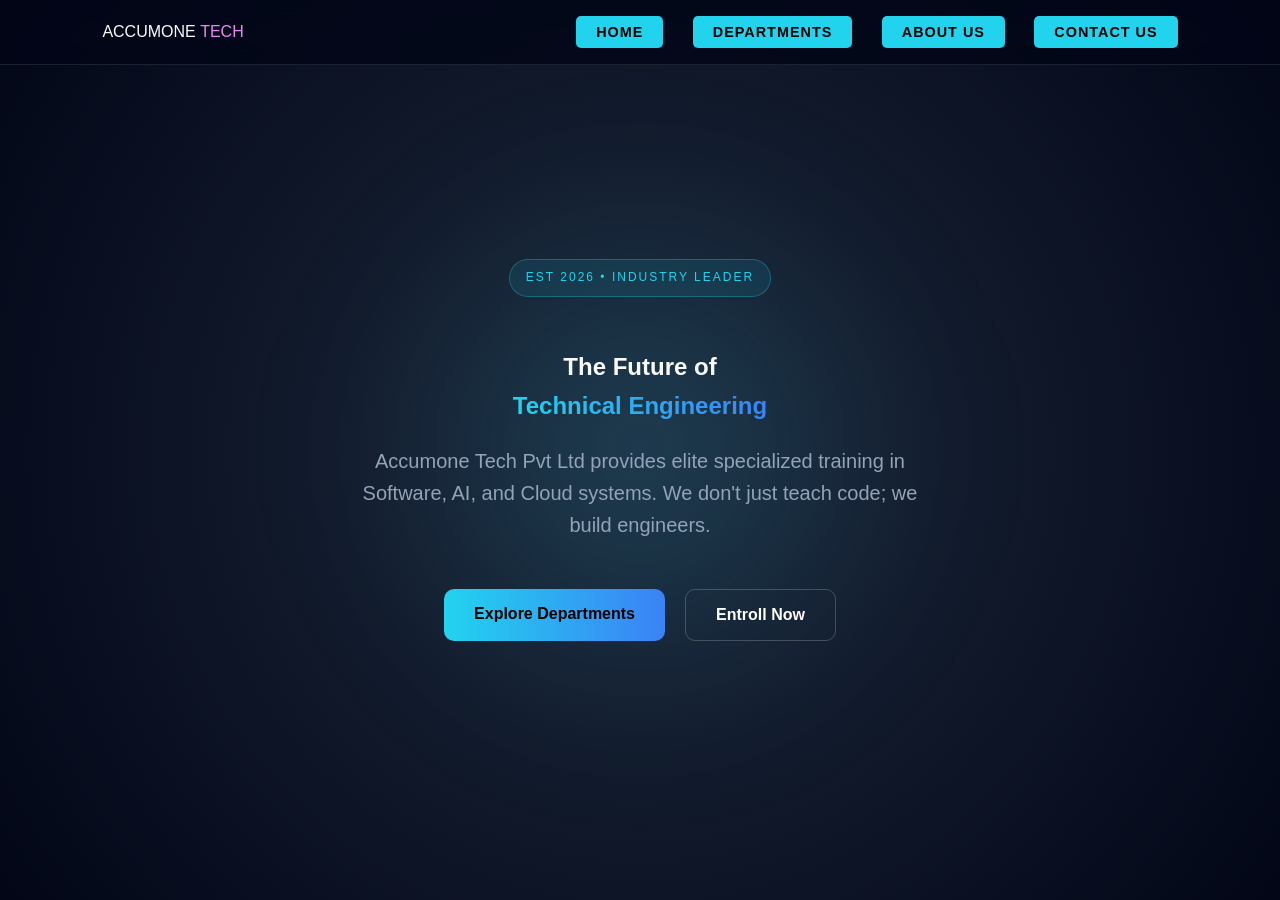
<file: Acummone/index.html>
<!DOCTYPE html>
<html lang="en">
<head>
    <meta charset="UTF-8">
    <meta name="description" content="Accumone Tech Pvt Ltd - Specialized Fashion Technology training in Fusion 360, AutoCAD, and NEFT. Founded 2019.">
    <meta name="viewport" content="width=device-width, initial-scale=1.0">
    <title>Accumone Tech | Engineering the Future</title>
    <link rel="stylesheet" href="style.css">
    <link href="https://fonts.googleapis.com/css2?family=Space+Grotesk:wght@300;500;700&display=swap" rel="stylesheet">
</head>
<body class="home-page">
    <nav>
        <div class="logo">ACCUMONE <span style="font-weight: 300; color: #ea89ef;">TECH</span></div>
        <div class="nav-links">
            <a href="index.html"class="contact-nav">Home</a>
            <a href="dept.html"class="contact-nav">Departments</a>
            <a href="about.html"class="contact-nav">About Us</a>
            <a href="contact.html" class="contact-nav">Contact Us</a>
        </div>
    </nav>

    <!-- Main Hero Section -->
    <main class="hero">
        <div class="hero-content">
            <div class="badge">EST 2026 • INDUSTRY LEADER</div>
            <h2>The Future of <br><span class="gradient-text">Technical Engineering</span></h2>
            <p>Accumone Tech Pvt Ltd provides elite specialized training in Software, AI, and Cloud systems. We don't just teach code; we build engineers.</p>
            
            <div class="hero-btns">
                <a href="dept.html" class="btn">Explore Departments</a>
                <a href="entrol.html" class="btn-outline">Entroll Now</a>

            </div>
        </div>

        <!-- Decorative Tech Element -->
        <div class="hero-visual">
            <div class="glow-sphere"></div>
        </div>
    </main>

    <script src="script.js"></script>
</body>
</html>
</file>
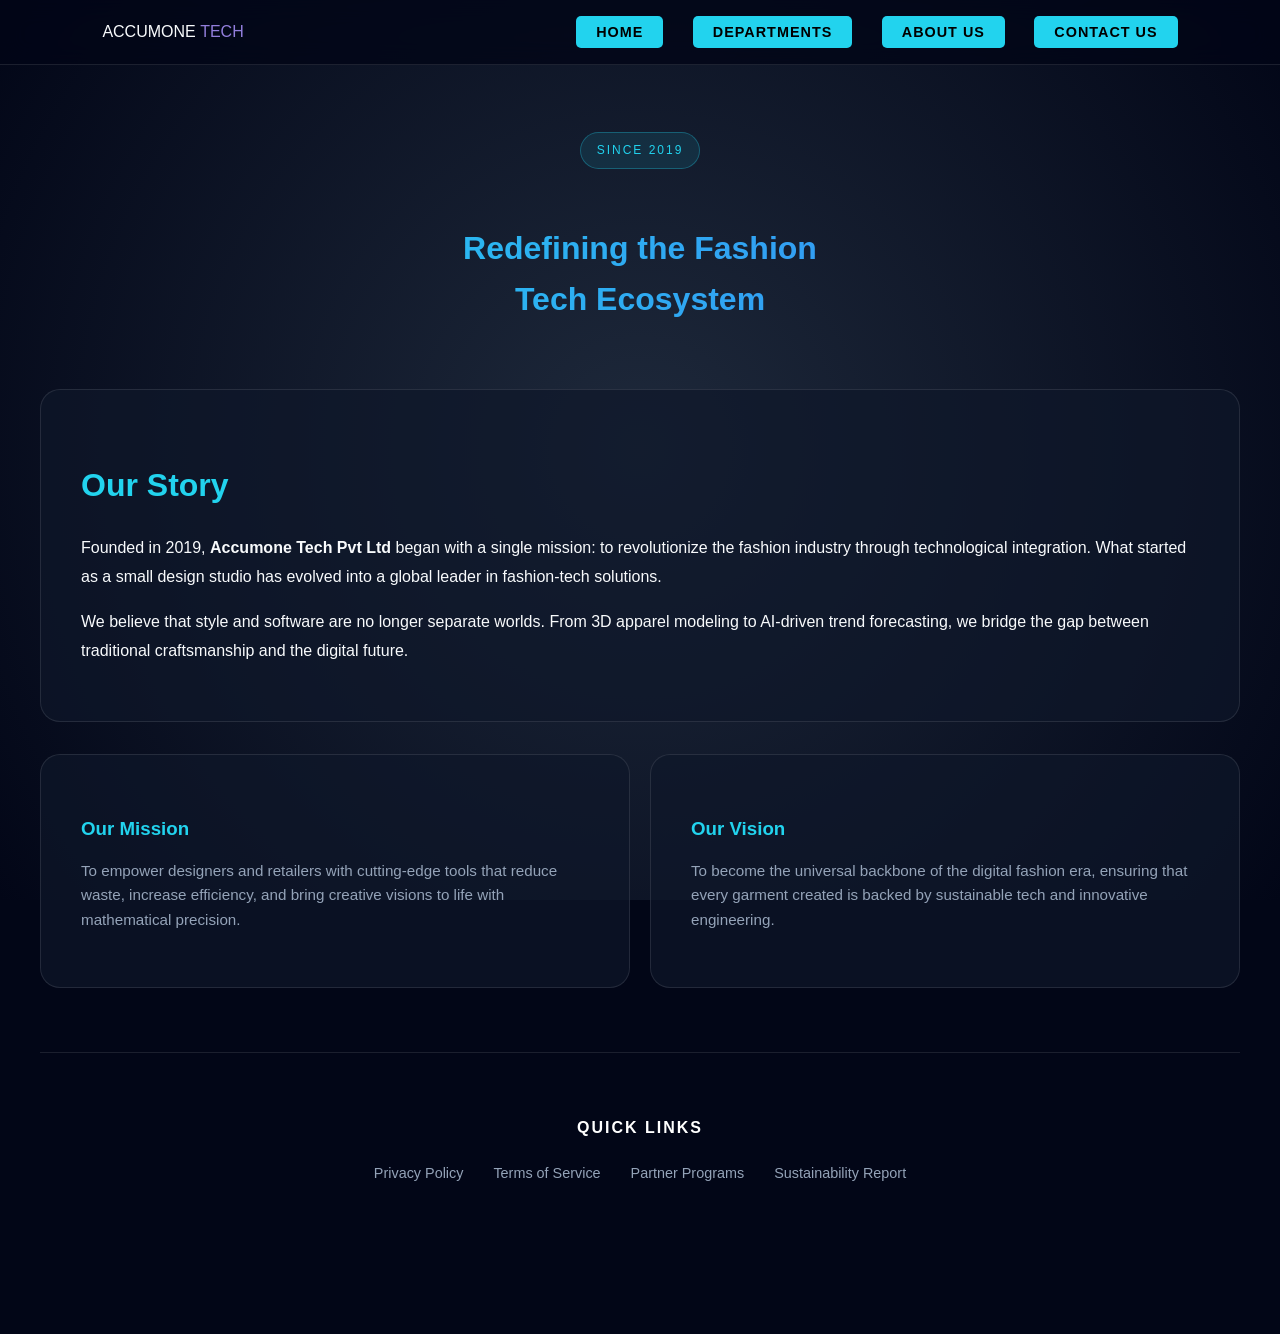
<file: Acummone/About.html>
<!DOCTYPE html>
<html lang="en">
<head>
    <meta charset="UTF-8">
    <meta name="viewport" content="width=device-width, initial-scale=1.0">
    <title>Accumone Tech | About Our Fashion Legacy</title>
    <link rel="stylesheet" href="style.css">
</head>
<body class="about-page">
    <nav>
        <div class="logo">ACCUMONE <span style="font-weight: 300; color: #927edc;">TECH</span></div>
        <div class="nav-links">
            <a href="index.html"class="contact-nav">Home</a>
            <a href="Dept.html"class="contact-nav">Departments</a>
            <a href="About.html"class="contact-nav">About Us</a>
            <a href="Contact.html" class="contact-nav">Contact Us</a>
        </div>
    </nav>

    <div class="container">
        <div class="about-header">
            <div class="badge">SINCE 2019</div>
            <h1 class="gradient-text">Redefining the Fashion <br>Tech Ecosystem</h1>
        </div>

        <div class="card about-main">
            <h2>Our Story</h2>
            <p>Founded in 2019, <strong>Accumone Tech Pvt Ltd</strong> began with a single mission: to revolutionize the fashion industry through technological integration. What started as a small design studio has evolved into a global leader in fashion-tech solutions.</p>
            
            <p>We believe that style and software are no longer separate worlds. From 3D apparel modeling to AI-driven trend forecasting, we bridge the gap between traditional craftsmanship and the digital future.</p>
        </div>

        <div class="grid-2">
            <div class="card">
                <h3 style="color: #22d3ee; margin-bottom: 15px;">Our Mission</h3>
                <p style="color: #94a3b8; font-size: 0.95rem;">To empower designers and retailers with cutting-edge tools that reduce waste, increase efficiency, and bring creative visions to life with mathematical precision.</p>
            </div>
            <div class="card">
                <h3 style="color: #22d3ee; margin-bottom: 15px;">Our Vision</h3>
                <p style="color: #94a3b8; font-size: 0.95rem;">To become the universal backbone of the digital fashion era, ensuring that every garment created is backed by sustainable tech and innovative engineering.</p>
            </div>
        </div>

        <div class="footer-simple">
            <h4 class="footer-heading">Quick Links</h4>
            <ul class="quick-links">
                <li><a href="#">Privacy Policy</a></li>
                <li><a href="#">Terms of Service</a></li>
                <li><a href="#">Partner Programs</a></li>
                <li><a href="#">Sustainability Report</a></li>
            </ul>
        </div>
    </div>

    <script src="Script.js"></script>
</body>
</html>
</file>
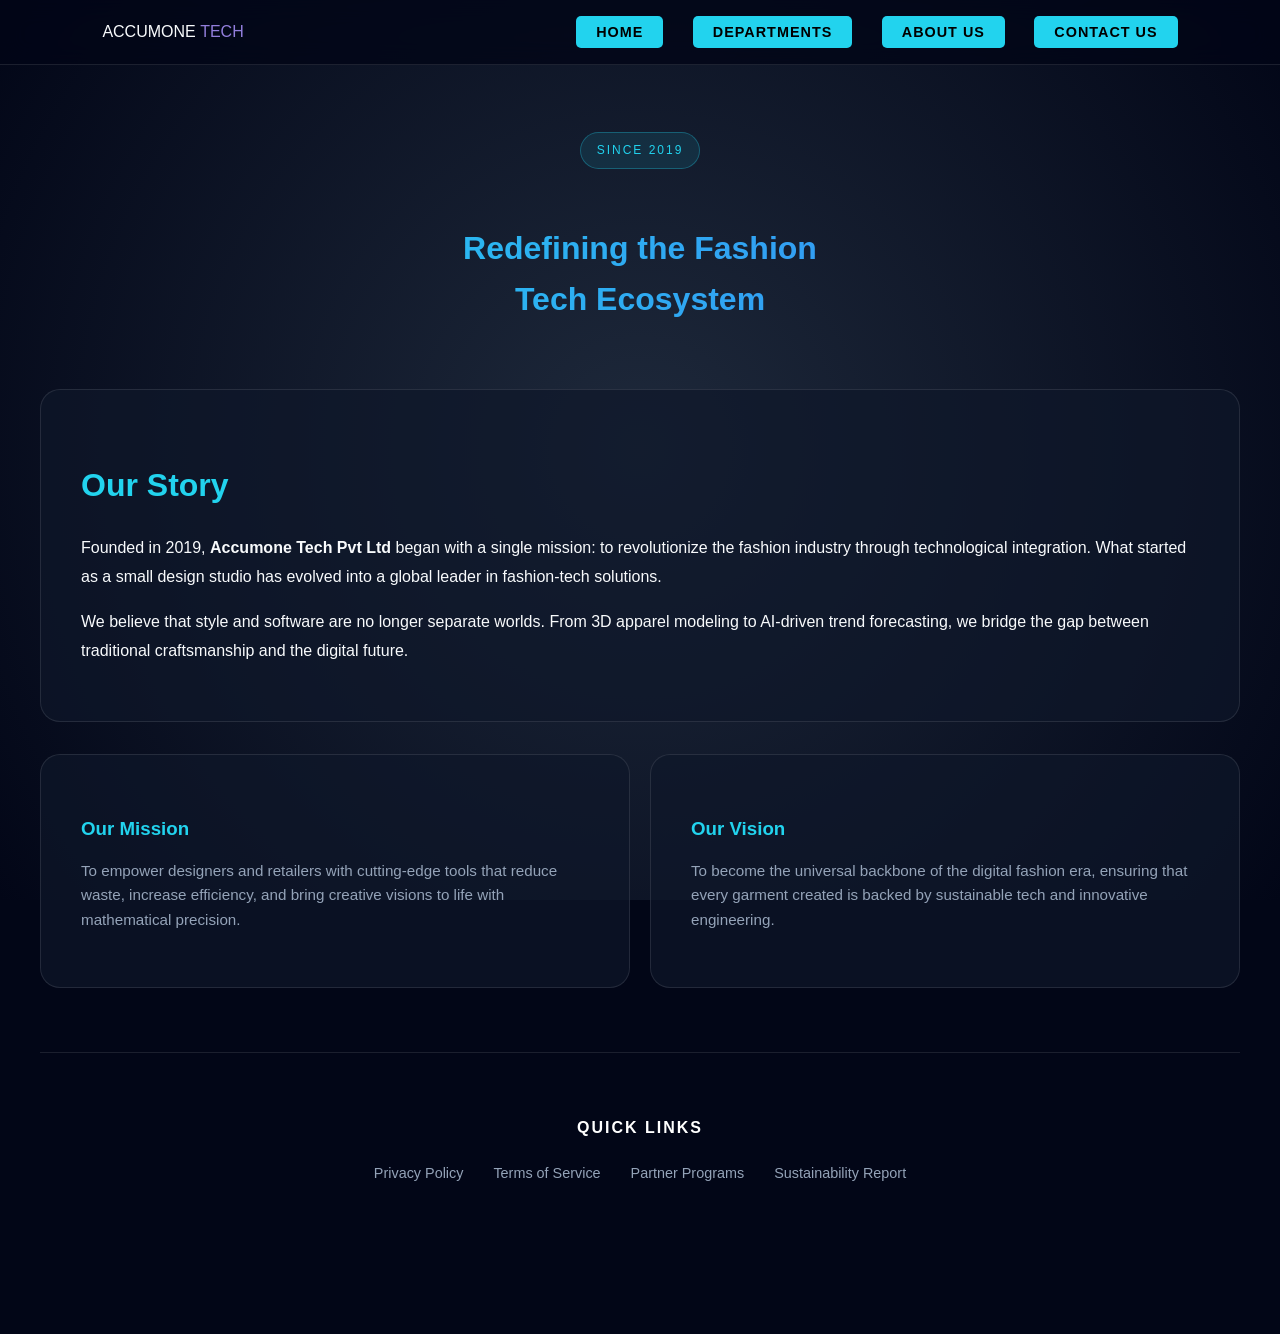
<file: Acummone/about.html>
<!DOCTYPE html>
<html lang="en">
<head>
    <meta charset="UTF-8">
    <meta name="viewport" content="width=device-width, initial-scale=1.0">
    <title>Accumone Tech | About Our Fashion Legacy</title>
    <link rel="stylesheet" href="style.css">
</head>
<body class="about-page">
    <nav>
        <div class="logo">ACCUMONE <span style="font-weight: 300; color: #927edc;">TECH</span></div>
        <div class="nav-links">
            <a href="index.html"class="contact-nav">Home</a>
            <a href="dept.html"class="contact-nav">Departments</a>
            <a href="about.html"class="contact-nav">About Us</a>
            <a href="contact.html" class="contact-nav">Contact Us</a>
        </div>
    </nav>

    <div class="container">
        <div class="about-header">
            <div class="badge">SINCE 2019</div>
            <h1 class="gradient-text">Redefining the Fashion <br>Tech Ecosystem</h1>
        </div>

        <div class="card about-main">
            <h2>Our Story</h2>
            <p>Founded in 2019, <strong>Accumone Tech Pvt Ltd</strong> began with a single mission: to revolutionize the fashion industry through technological integration. What started as a small design studio has evolved into a global leader in fashion-tech solutions.</p>
            
            <p>We believe that style and software are no longer separate worlds. From 3D apparel modeling to AI-driven trend forecasting, we bridge the gap between traditional craftsmanship and the digital future.</p>
        </div>

        <div class="grid-2">
            <div class="card">
                <h3 style="color: #22d3ee; margin-bottom: 15px;">Our Mission</h3>
                <p style="color: #94a3b8; font-size: 0.95rem;">To empower designers and retailers with cutting-edge tools that reduce waste, increase efficiency, and bring creative visions to life with mathematical precision.</p>
            </div>
            <div class="card">
                <h3 style="color: #22d3ee; margin-bottom: 15px;">Our Vision</h3>
                <p style="color: #94a3b8; font-size: 0.95rem;">To become the universal backbone of the digital fashion era, ensuring that every garment created is backed by sustainable tech and innovative engineering.</p>
            </div>
        </div>

        <div class="footer-simple">
            <h4 class="footer-heading">Quick Links</h4>
            <ul class="quick-links">
                <li><a href="#">Privacy Policy</a></li>
                <li><a href="#">Terms of Service</a></li>
                <li><a href="#">Partner Programs</a></li>
                <li><a href="#">Sustainability Report</a></li>
            </ul>
        </div>
    </div>

    <script src="script.js"></script>
</body>
</html>
</file>
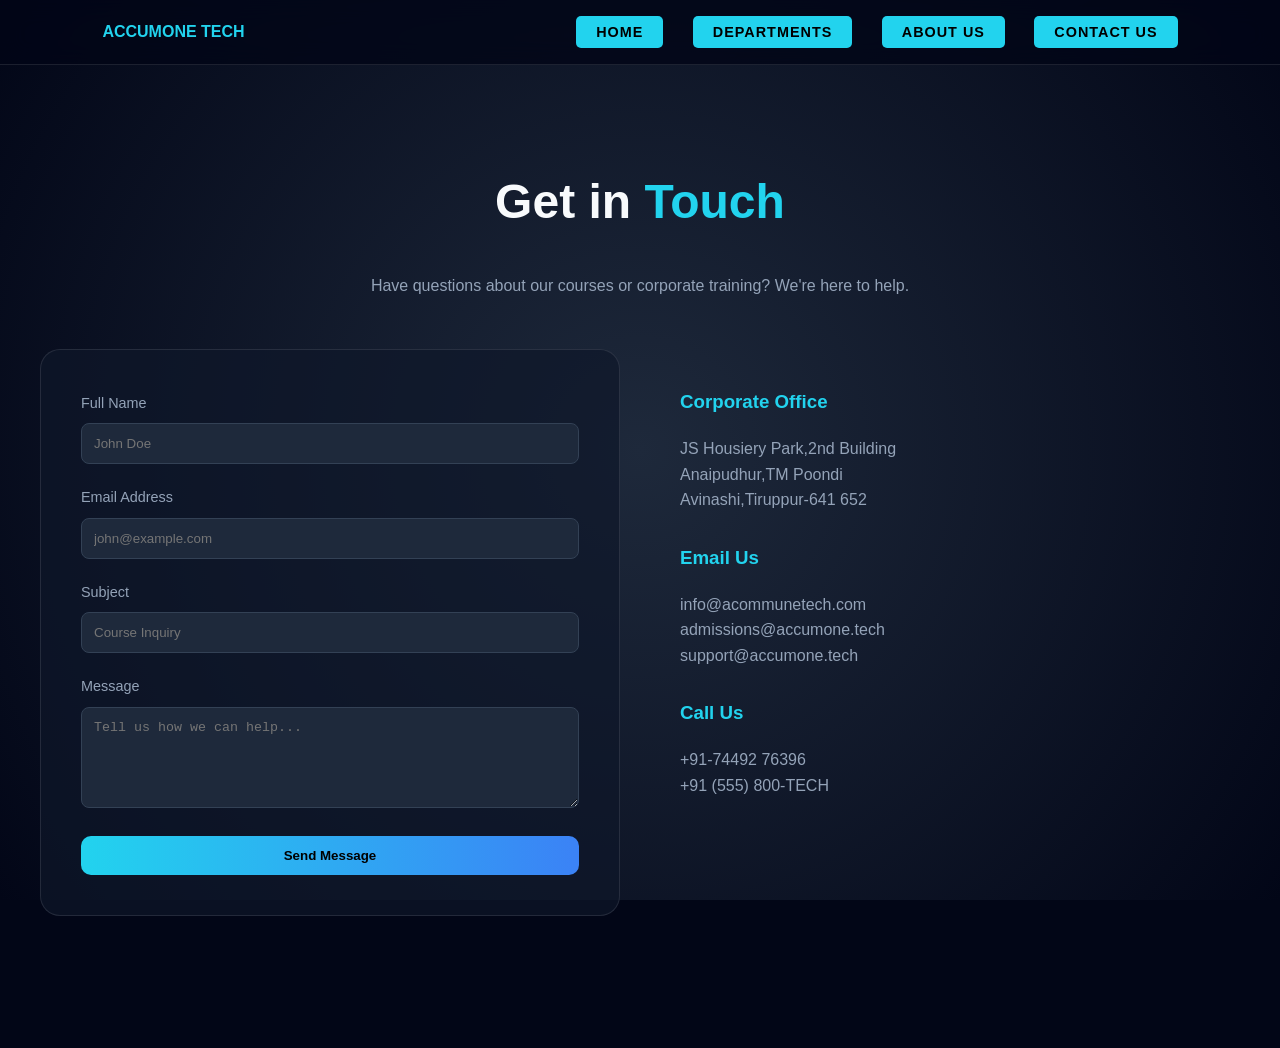
<file: Acummone/Contact.html>
<!DOCTYPE html>
<html lang="en">
<head>
    <meta charset="UTF-8">
    <meta name="viewport" content="width=device-width, initial-scale=1.0">
    <title>Accumone Tech | Contact Us</title>
    <link rel="stylesheet" href="style.css">
    <style>
        input, textarea {
            width: 100%;
            padding: 12px;
            margin-top: 8px;
            margin-bottom: 20px;
            background: #1e293b;
            border: 1px solid #334155;
            border-radius: 8px;
            color: white;
            box-sizing: border-box;
        }
        input:focus, textarea:focus {
            outline: none;
            border-color: #22d3ee;
        }
        label { font-size: 0.9rem; color: #94a3b8; }
    </style>
</head>
<body>
    <nav>
        <div style="font-weight: bold; color: #22d3ee; cursor: pointer;" onclick="location.href='index.html'">ACCUMONE TECH</div>
        <div>
            <a href="index.html" class="contact-nav">Home</a>
            <a href="Dept.html" class="contact-nav">Departments</a>
            <a href="About.html"class="contact-nav">About Us</a>
            <a href="Contact.html" class="contact-nav">Contact Us</a>
        </div>
    </nav>

    <div class="container">
        <div style="text-align: center; margin-bottom: 50px;">
            <h1 style="font-size: 3rem;">Get in <span style="color: #22d3ee;">Touch</span></h1>
            <p style="color: #94a3b8;">Have questions about our courses or corporate training? We're here to help.</p>
        </div>

        <div style="display: grid; grid-template-columns: 1fr 1fr; gap: 40px;">
            <div class="card">
                <form id="contactForm">
                    <label>Full Name</label>
                    <input type="text" placeholder="John Doe" required>

                    <label>Email Address</label>
                    <input type="email" placeholder="john@example.com" required>

                    <label>Subject</label>
                    <input type="text" placeholder="Course Inquiry">

                    <label>Message</label>
                    <textarea rows="5" placeholder="Tell us how we can help..."></textarea>

                    <button type="submit" class="btn" style="width: 100%; border: none; cursor: pointer;">Send Message</button>
                </form>
            </div>

            <div style="padding: 20px;">
                <h3 style="color: #22d3ee;">Corporate Office</h3>
                <p style="color: #94a3b8;"> JS Housiery Park,2nd Building <br> Anaipudhur,TM Poondi<br>Avinashi,Tiruppur-641 652 </p>
                
                <h3 style="color: #22d3ee; margin-top: 30px;">Email Us</h3>
                <p style="color: #94a3b8;">info@acommunetech.com <br> admissions@accumone.tech <br> support@accumone.tech </p>

                <h3 style="color: #22d3ee; margin-top: 30px;">Call Us</h3>
                <p style="color: #94a3b8;"> +91-74492 76396 <br> +91 (555) 800-TECH </p>
            </div>
        </div>
    </div>

    <script>
        document.getElementById('contactForm').addEventListener('submit', function(e) {
            e.preventDefault();
            alert('Thank you! Your message to Accumone Tech has been sent successfully.');
            this.reset();
        });
    </script>
    <script src="Script.js"></script>
</body>
</html>
</file>
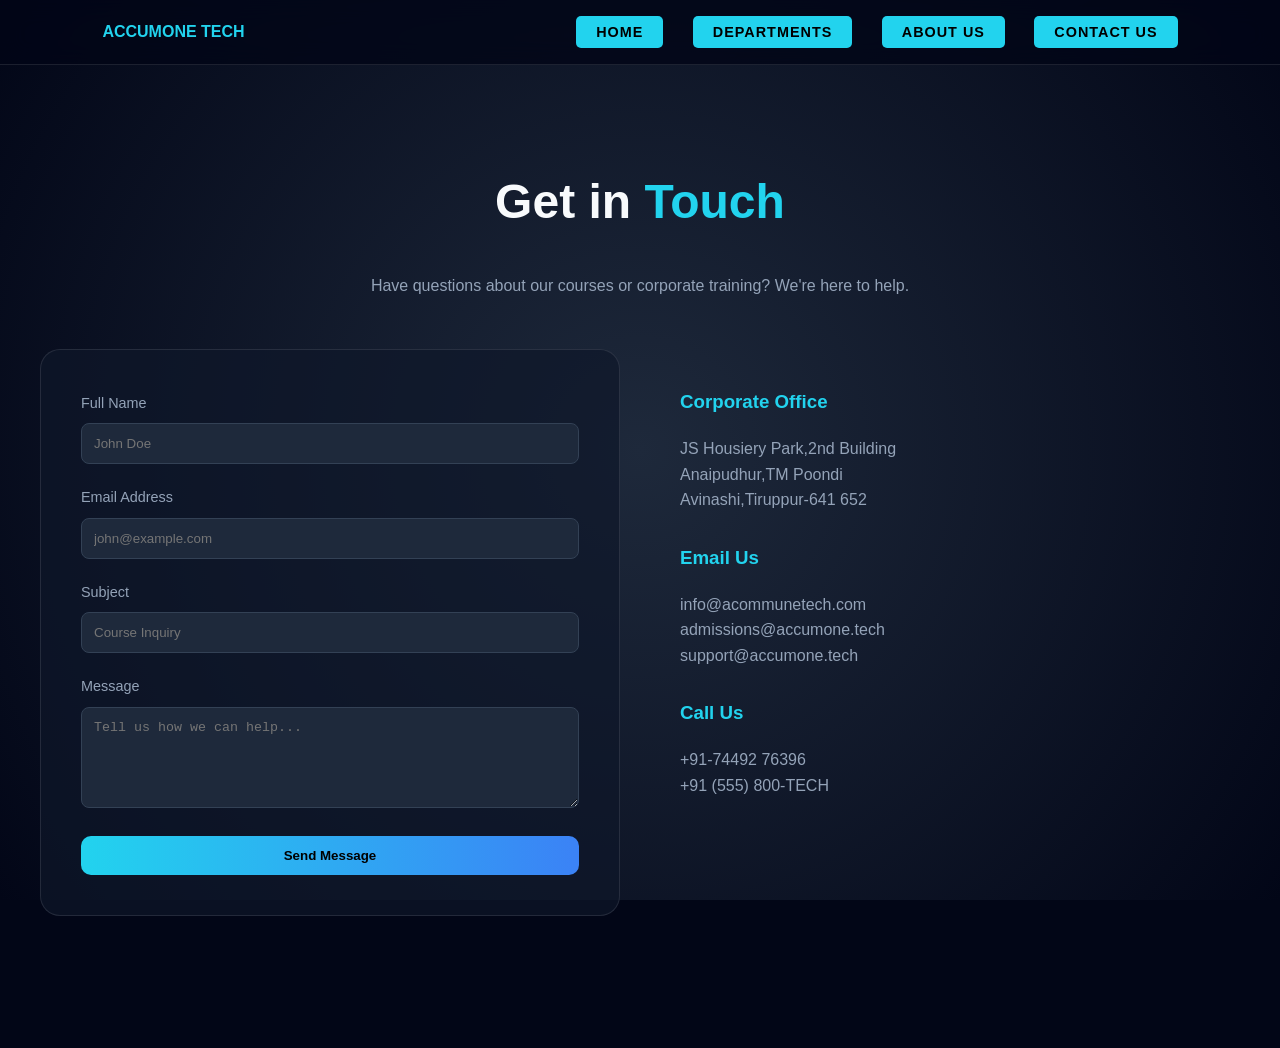
<file: Acummone/contact.html>
<!DOCTYPE html>
<html lang="en">
<head>
    <meta charset="UTF-8">
    <meta name="viewport" content="width=device-width, initial-scale=1.0">
    <title>Accumone Tech | Contact Us</title>
    <link rel="stylesheet" href="style.css">
    <style>
        input, textarea {
            width: 100%;
            padding: 12px;
            margin-top: 8px;
            margin-bottom: 20px;
            background: #1e293b;
            border: 1px solid #334155;
            border-radius: 8px;
            color: white;
            box-sizing: border-box;
        }
        input:focus, textarea:focus {
            outline: none;
            border-color: #22d3ee;
        }
        label { font-size: 0.9rem; color: #94a3b8; }
    </style>
</head>
<body>
    <nav>
        <div style="font-weight: bold; color: #22d3ee; cursor: pointer;" onclick="location.href='index.html'">ACCUMONE TECH</div>
        <div>
            <a href="index.html" class="contact-nav">Home</a>
            <a href="dept.html" class="contact-nav">Departments</a>
            <a href="about.html"class="contact-nav">About Us</a>
            <a href="contact.html" class="contact-nav">Contact Us</a>
        </div>
    </nav>

    <div class="container">
        <div style="text-align: center; margin-bottom: 50px;">
            <h1 style="font-size: 3rem;">Get in <span style="color: #22d3ee;">Touch</span></h1>
            <p style="color: #94a3b8;">Have questions about our courses or corporate training? We're here to help.</p>
        </div>

        <div style="display: grid; grid-template-columns: 1fr 1fr; gap: 40px;">
            <div class="card">
                <form id="contactForm">
                    <label>Full Name</label>
                    <input type="text" placeholder="John Doe" required>

                    <label>Email Address</label>
                    <input type="email" placeholder="john@example.com" required>

                    <label>Subject</label>
                    <input type="text" placeholder="Course Inquiry">

                    <label>Message</label>
                    <textarea rows="5" placeholder="Tell us how we can help..."></textarea>

                    <button type="submit" class="btn" style="width: 100%; border: none; cursor: pointer;">Send Message</button>
                </form>
            </div>

            <div style="padding: 20px;">
                <h3 style="color: #22d3ee;">Corporate Office</h3>
                <p style="color: #94a3b8;"> JS Housiery Park,2nd Building <br> Anaipudhur,TM Poondi<br>Avinashi,Tiruppur-641 652 </p>
                
                <h3 style="color: #22d3ee; margin-top: 30px;">Email Us</h3>
                <p style="color: #94a3b8;">info@acommunetech.com <br> admissions@accumone.tech <br> support@accumone.tech </p>

                <h3 style="color: #22d3ee; margin-top: 30px;">Call Us</h3>
                <p style="color: #94a3b8;"> +91-74492 76396 <br> +91 (555) 800-TECH </p>
            </div>
        </div>
    </div>

    <script>
        document.getElementById('contactForm').addEventListener('submit', function(e) {
            e.preventDefault();
            alert('Thank you! Your message to Accumone Tech has been sent successfully.');
            this.reset();
        });
    </script>
    <script src="script.js"></script>
</body>
</html>
</file>
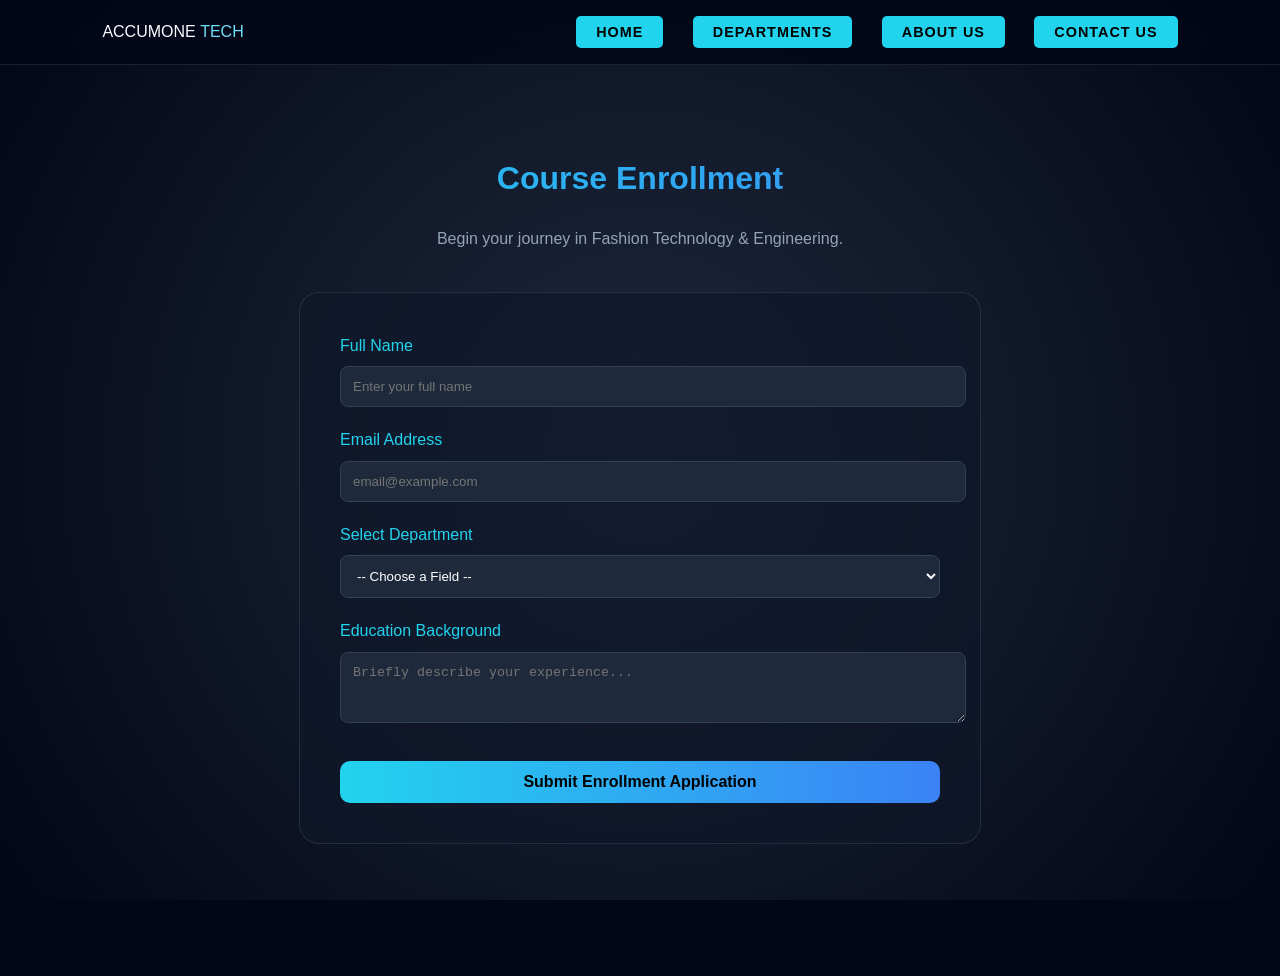
<file: Acummone/Entrol.html>
<!DOCTYPE html>
<html lang="en">
<head>
    <meta charset="UTF-8">
    <meta name="viewport" content="width=device-width, initial-scale=1.0">
    <title>Accumone Tech | Course Enrollment</title>
    <link rel="stylesheet" href="style.css">
</head>
<body>
    <nav>
        <div class="logo">ACCUMONE <span style="font-weight: 300; color: #70def4;">TECH</span></div>
        <div class="nav-links">
            <a href="index.html"class="contact-nav">Home</a>
            <a href="Dept.html"class="contact-nav">Departments</a>
            <a href="About.html"class="contact-nav">About Us</a>
            <a href="Contact.html" class="contact-nav">Contact Us</a>
        </div>
    </nav>

    <div class="container">
        <div style="text-align: center; margin-bottom: 40px;">
            <h1 class="gradient-text">Course Enrollment</h1>
            <p style="color: var(--text-dim);">Begin your journey in Fashion Technology & Engineering.</p>
        </div>

        <div class="card" style="max-width: 600px; margin: 0 auto;">
            <form id="enrollForm">
                <div style="margin-bottom: 20px;">
                    <label style="display:block; color: var(--cyan-glow); margin-bottom: 8px;">Full Name</label>
                    <input type="text" id="studentName" placeholder="Enter your full name" required 
                           style="width: 100%; padding: 12px; background: #1e293b; border: 1px solid #334155; border-radius: 8px; color: white;">
                </div>

                <div style="margin-bottom: 20px;">
                    <label style="display:block; color: var(--cyan-glow); margin-bottom: 8px;">Email Address</label>
                    <input type="email" id="studentEmail" placeholder="email@example.com" required 
                           style="width: 100%; padding: 12px; background: #1e293b; border: 1px solid #334155; border-radius: 8px; color: white;">
                </div>

                <div style="margin-bottom: 20px;">
                    <label style="display:block; color: var(--cyan-glow); margin-bottom: 8px;">Select Department</label>
                    <select id="courseSelect" required 
                            style="width: 100%; padding: 12px; background: #1e293b; border: 1px solid #334155; border-radius: 8px; color: white;">
                        <option value="">-- Choose a Field --</option>
                        <option value="software">Software Engineering</option>
                        <option value="ai">AI & Data Science</option>
                        <option value="cyber">Cybersecurity</option>
                        <option value="cloud">Cloud & DevOps</option>
                        <option value="emerging">Emerging Tech</option>
                        <option value="fusion">3D Industrial Modeling (Fusion 360)</option>
                        <option value="web3">Digital Assets & Web3 (NEFT)</option>
                        <option value="autocad">Technical Pattern Engineering (AutoCAD)</option>
                    </select>
                </div>

                <div style="margin-bottom: 30px;">
                    <label style="display:block; color: var(--cyan-glow); margin-bottom: 8px;">Education Background</label>
                    <textarea id="background" rows="3" placeholder="Briefly describe your experience..." 
                              style="width: 100%; padding: 12px; background: #1e293b; border: 1px solid #334155; border-radius: 8px; color: white;"></textarea>
                </div>

                <button type="submit" class="btn" style="width: 100%; border: none; cursor: pointer; font-size: 1rem;">
                    Submit Enrollment Application
                </button>
            </form>
        </div>
    </div>

    <script src="Script.js"></script>
</body>
</html>
</file>
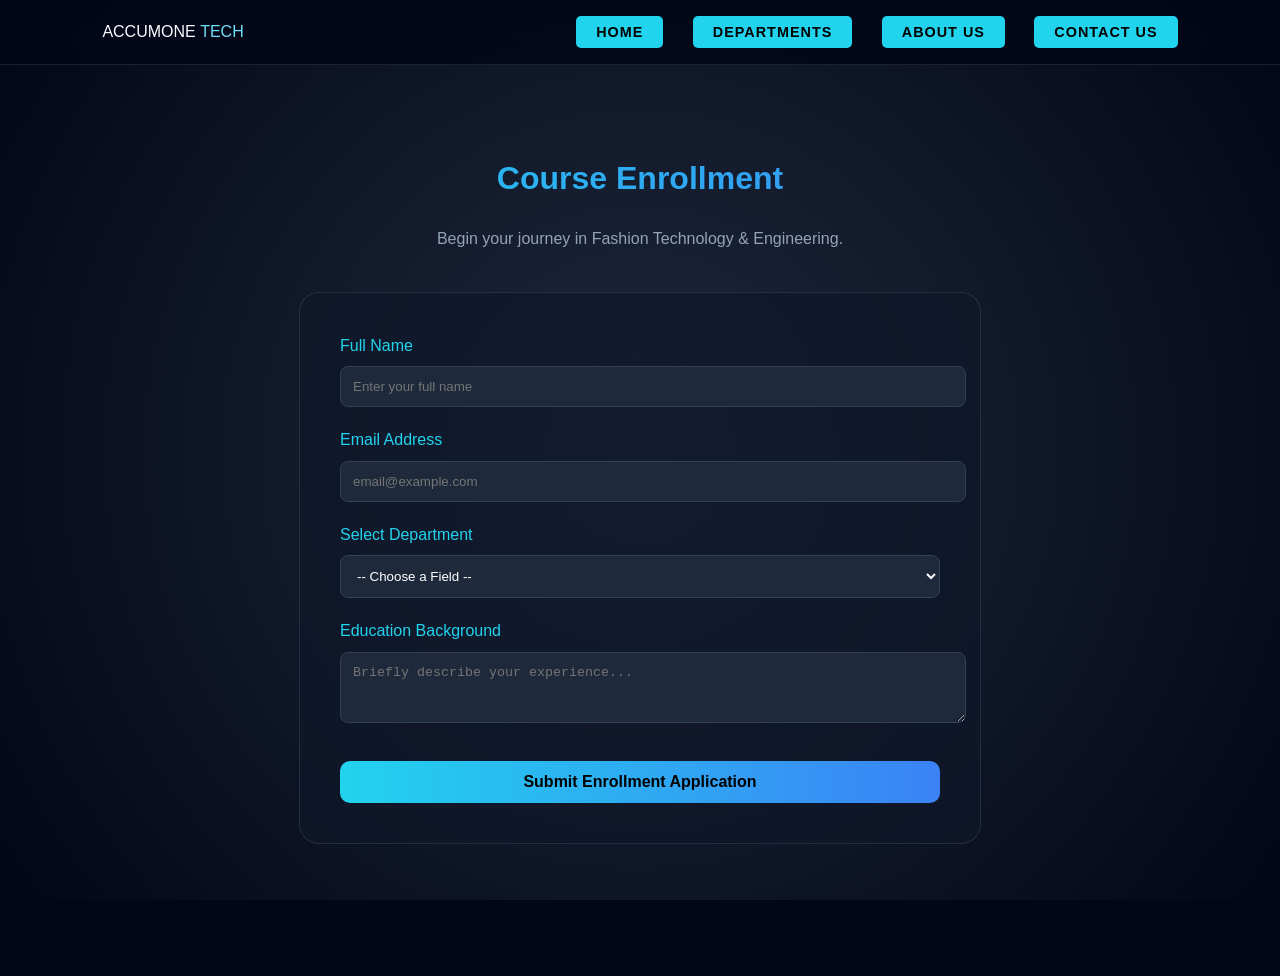
<file: Acummone/entrol.html>
<!DOCTYPE html>
<html lang="en">
<head>
    <meta charset="UTF-8">
    <meta name="viewport" content="width=device-width, initial-scale=1.0">
    <title>Accumone Tech | Course Enrollment</title>
    <link rel="stylesheet" href="style.css">
</head>
<body>
    <nav>
        <div class="logo">ACCUMONE <span style="font-weight: 300; color: #70def4;">TECH</span></div>
        <div class="nav-links">
            <a href="index.html"class="contact-nav">Home</a>
            <a href="dept.html"class="contact-nav">Departments</a>
            <a href="about.html"class="contact-nav">About Us</a>
            <a href="contact.html" class="contact-nav">Contact Us</a>
        </div>
    </nav>

    <div class="container">
        <div style="text-align: center; margin-bottom: 40px;">
            <h1 class="gradient-text">Course Enrollment</h1>
            <p style="color: var(--text-dim);">Begin your journey in Fashion Technology & Engineering.</p>
        </div>

        <div class="card" style="max-width: 600px; margin: 0 auto;">
            <form id="enrollForm">
                <div style="margin-bottom: 20px;">
                    <label style="display:block; color: var(--cyan-glow); margin-bottom: 8px;">Full Name</label>
                    <input type="text" id="studentName" placeholder="Enter your full name" required 
                           style="width: 100%; padding: 12px; background: #1e293b; border: 1px solid #334155; border-radius: 8px; color: white;">
                </div>

                <div style="margin-bottom: 20px;">
                    <label style="display:block; color: var(--cyan-glow); margin-bottom: 8px;">Email Address</label>
                    <input type="email" id="studentEmail" placeholder="email@example.com" required 
                           style="width: 100%; padding: 12px; background: #1e293b; border: 1px solid #334155; border-radius: 8px; color: white;">
                </div>

                <div style="margin-bottom: 20px;">
                    <label style="display:block; color: var(--cyan-glow); margin-bottom: 8px;">Select Department</label>
                    <select id="courseSelect" required 
                            style="width: 100%; padding: 12px; background: #1e293b; border: 1px solid #334155; border-radius: 8px; color: white;">
                        <option value="">-- Choose a Field --</option>
                        <option value="software">Software Engineering</option>
                        <option value="ai">AI & Data Science</option>
                        <option value="cyber">Cybersecurity</option>
                        <option value="cloud">Cloud & DevOps</option>
                        <option value="emerging">Emerging Tech</option>
                        <option value="fusion">3D Industrial Modeling (Fusion 360)</option>
                        <option value="web3">Digital Assets & Web3 (NEFT)</option>
                        <option value="autocad">Technical Pattern Engineering (AutoCAD)</option>
                    </select>
                </div>

                <div style="margin-bottom: 30px;">
                    <label style="display:block; color: var(--cyan-glow); margin-bottom: 8px;">Education Background</label>
                    <textarea id="background" rows="3" placeholder="Briefly describe your experience..." 
                              style="width: 100%; padding: 12px; background: #1e293b; border: 1px solid #334155; border-radius: 8px; color: white;"></textarea>
                </div>

                <button type="submit" class="btn" style="width: 100%; border: none; cursor: pointer; font-size: 1rem;">
                    Submit Enrollment Application
                </button>
            </form>
        </div>
    </div>

    <script src="script.js"></script>
</body>
</html>
</file>
<file: Acummone/style.css>
/* Core Variables */
:root {
    --bg-dark: #020617;
    --card-bg: rgba(15, 23, 42, 0.7);
    --cyan-glow: #22d3ee;
    --blue-glow: #3b82f6;
    --text-main: #f8fafc;
    --text-dim: #94a3b8;
}

body {
    background-color: var(--bg-dark);
    color: var(--text-main);
    font-family: 'Inter', sans-serif;
    margin: 0;
    line-height: 1.6;
    overflow-x: hidden;
}

/* Background Animation */
body::before {
    content: "";
    position: fixed;
    top: 0; left: 0; width: 100%; height: 100%;
    background: radial-gradient(circle at 50% 50%, #1e293b 0%, #020617 100%);
    z-index: -1;
}

/* Navigation */
nav {
    position: fixed;
    top: 0; width: 100%;
    background: rgba(2, 6, 23, 0.8);
    backdrop-filter: blur(12px);
    border-bottom: 1px solid rgba(255,255,255,0.1);
    display: flex;
    justify-content: space-between;
    padding: 1.2rem 8%;
    box-sizing: border-box;
    z-index: 1000;
}

nav a {
    color: var(--text-main);
    text-decoration: none;
    margin-left: 25px;
    font-weight: 600;
    font-size: 0.9rem;
    transition: 0.3s;
    text-transform: uppercase;
    letter-spacing: 1px;
}

nav a:hover { color: var(--cyan-glow); }

/* The "Glow" Cards */
.container { 
    max-width: 1200px; 
    margin: 100px auto; 
    padding: 2rem; 
}

.dept-grid {
    display: grid;
    grid-template-columns: repeat(auto-fit, minmax(300px, 1fr));
    gap: 25px;
}

.card {
    background: var(--card-bg);
    border: 1px solid rgba(255,255,255,0.1);
    padding: 2.5rem;
    border-radius: 20px;
    transition: all 0.4s cubic-bezier(0.175, 0.885, 0.32, 1.275);
    position: relative;
    overflow: hidden;
}

/* HOVER EFFECT */
.card:hover {
    transform: translateY(-12px);
    border-color: var(--cyan-glow);
    box-shadow: 0 20px 40px rgba(34, 211, 238, 0.15);
}

.card h2 {
    color: var(--cyan-glow);
    font-size: 1.5rem;
    margin-bottom: 10px;
}

.course-tag {
    display: inline-block;
    background: rgba(34, 211, 238, 0.1);
    border: 1px solid rgba(34, 211, 238, 0.2);
    color: var(--cyan-glow);
    padding: 6px 12px;
    border-radius: 8px;
    font-size: 0.8rem;
    margin-top: 10px;
    margin-right: 5px;
}

/* Button */
.btn {
    background: linear-gradient(90deg, var(--cyan-glow), var(--blue-glow));
    color: #000;
    padding: 12px 30px;
    border-radius: 10px;
    font-weight: 800;
    text-decoration: none;
    display: inline-block;
    transition: 0.3s;
}

.btn:hover {
    box-shadow: 0 0 20px var(--cyan-glow);
    transform: scale(1.05);
}

/* Hero Layout - Full Screen */
.hero {
    height: 100vh;
    display: flex;
    align-items: center;
    justify-content: center;
    padding: 0 8%;
    text-align: center;
    position: relative;
    overflow: hidden;
}

.hero-content {
    max-width: 900px;
    z-index: 2;
}

.badge {
    display: inline-block;
    padding: 8px 16px;
    background: rgba(34, 211, 238, 0.1);
    border: 1px solid rgba(34, 211, 238, 0.3);
    color: var(--cyan-glow);
    border-radius: 50px;
    font-size: 0.75rem;
    letter-spacing: 2px;
    margin-bottom: 2rem;
}

.hero h1 {
    font-size: clamp(3rem, 8vw, 6rem); /* Responsive huge text */
    font-family: 'Space Grotesk', sans-serif;
    font-weight: 700;
    line-height: 0.9;
    margin-bottom: 1.5rem;
}

.gradient-text {
    background: linear-gradient(90deg, #22d3ee, #3b82f6);
    -webkit-background-clip: text;
    -webkit-text-fill-color: transparent;
}

.hero p {
    font-size: 1.25rem;
    color: var(--text-dim);
    max-width: 600px;
    margin: 0 auto 3rem;
    line-height: 1.6;
}

/* Button Variations */
.hero-btns {
    display: flex;
    gap: 20px;
    justify-content: center;
}

.btn-outline {
    padding: 12px 30px;
    border: 1px solid rgba(255,255,255,0.2);
    color: #fff;
    text-decoration: none;
    border-radius: 10px;
    font-weight: 600;
    transition: 0.3s;
}

.btn-outline:hover {
    background: rgba(255,255,255,0.05);
    border-color: #fff;
}

/* Background Visual Effects */
.glow-sphere {
    position: absolute;
    top: 50%;
    left: 50%;
    transform: translate(-50%, -50%);
    width: 600px;
    height: 600px;
    background: radial-gradient(circle, rgba(34, 211, 238, 0.15) 0%, transparent 70%);
    z-index: 1;
    filter: blur(80px);
}

.contact-nav {
    background: var(--cyan-glow);
    color: #000 !important;
    padding: 8px 20px;
    border-radius: 5px;
}

/* About Page Specific Styles */
.about-header {
    text-align: center;
    margin-bottom: 4rem;
}

.about-main {
    margin-bottom: 2rem;
    line-height: 1.8;
}

.about-main h2 {
    color: var(--cyan-glow);
    margin-bottom: 20px;
    font-size: 2rem;
}

.grid-2 {
    display: grid;
    grid-template-columns: repeat(auto-fit, minmax(300px, 1fr));
    gap: 20px;
    margin-bottom: 4rem;
}

/* Quick Links Styling */
.footer-simple {
    margin-top: 60px;
    padding-top: 40px;
    border-top: 1px solid rgba(255, 255, 255, 0.1);
    text-align: center;
}

.footer-heading {
    font-family: 'Space Grotesk', sans-serif;
    text-transform: uppercase;
    letter-spacing: 2px;
    color: #fff;
    margin-bottom: 20px;
    font-size: 1rem;
}

.quick-links {
    list-style: none;
    display: flex;
    justify-content: center;
    gap: 30px;
    flex-wrap: wrap;
    padding: 0;
}

.quick-links li a {
    color: var(--text-dim);
    text-decoration: none;
    font-size: 0.9rem;
    transition: all 0.3s ease;
}

.quick-links li a:hover {
    color: var(--cyan-glow);
    text-shadow: 0 0 8px rgba(34, 211, 238, 0.5);
}

/* Ensure mobile responsiveness */
@media (max-width: 768px) {
    .quick-links {
        flex-direction: column;
        gap: 15px;
    }
}

/* Responsive Navigation Fix */
@media (max-width: 768px) {
    nav {
        flex-direction: column; /* Stack Logo and Links vertically */
        padding: 1rem;
        height: auto;
        text-align: center;
    }

    .logo {
        margin-bottom: 15px; /* Space between logo and links */
    }

    .nav-links {
        display: flex;
        flex-wrap: wrap; /* Allow links to move to a second line if needed */
        justify-content: center;
        gap: 10px;
        margin: 0;
    }

    nav a {
        margin: 5px; /* Smaller margins for phone screens */
        font-size: 0.75rem; /* Slightly smaller text for fit */
    }

    .contact-nav {
        display: inline-block;
        margin-top: 10px !important;
    }

    /* Adjust Hero section for mobilewrf  */
    .hero h1 {
        font-size: 2.5rem; /* Smaller heading so it doesn't wrap weirdly */
        margin-top: 40px;
    }

    .hero p {
        font-size: 1rem;
    }

    .hero-btns {
        flex-direction: column; /* Stack buttons on top of each other */
        width: 100%;
        padding: 0 20px;
    }
}
</file>
